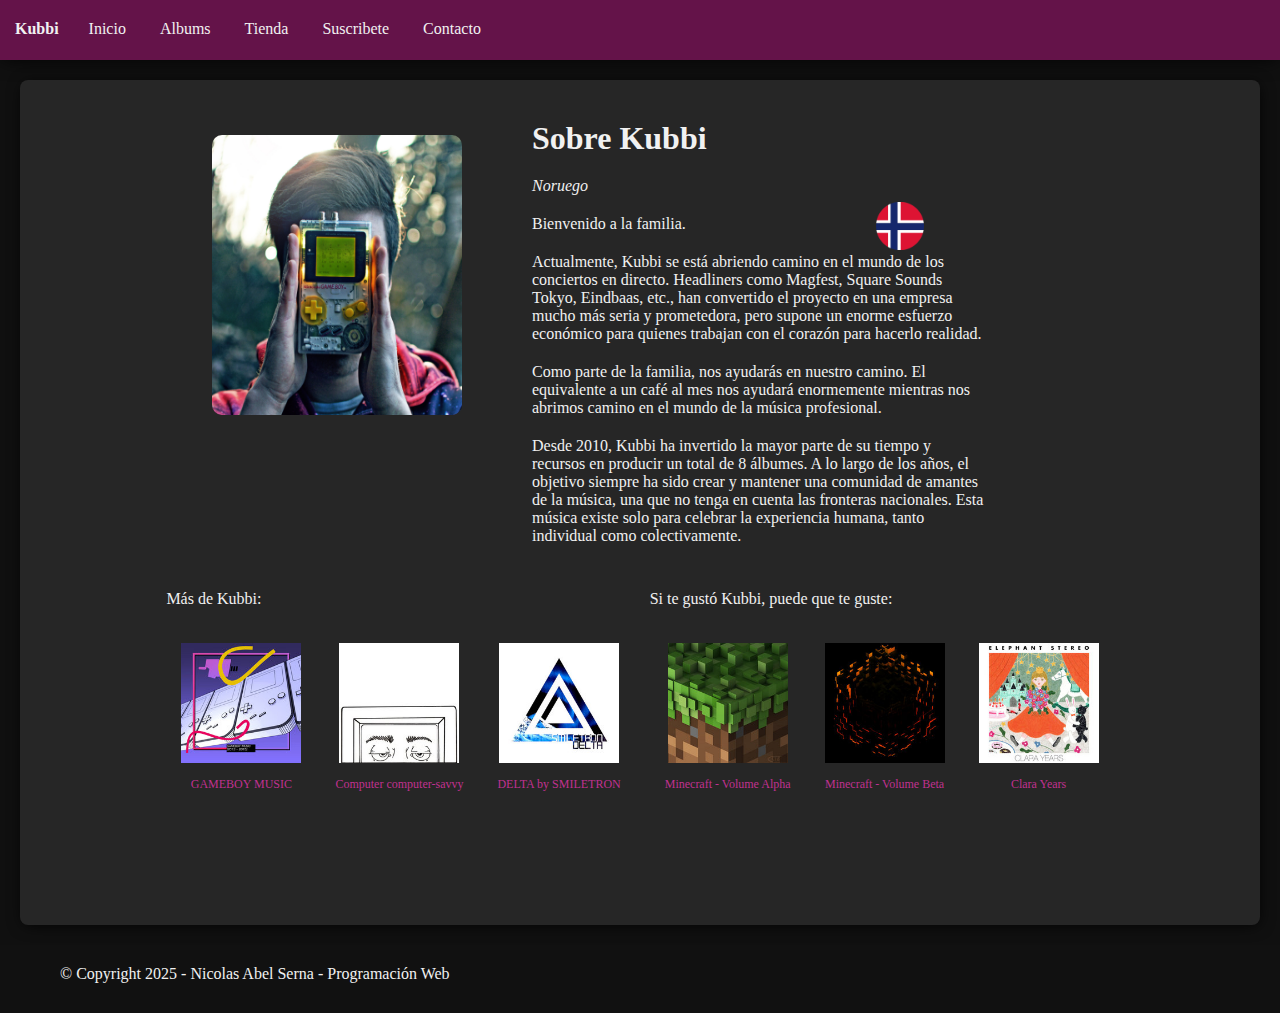
<file: index.html>
<!DOCTYPE html>
<html lang="es">
  <head>
    <meta charset="UTF-8" />
    <meta name="viewport" content="width=device-width, initial-scale=1.0" />
    <title>Kubbi | Música de 8 bits</title>
    <link rel="icon" type="image/png" href="images/favicon.png" />
    <link rel="stylesheet" href="styles/main.css" />
  </head>

  <body>
    <header class="cabecera">
      <a href="./">
        <h1 class="titulo">Kubbi</h1>
      </a>
      <nav class="menu">
        <ul>
          <a href="./">
            <li>Inicio</li>
          </a>
          <a href="pages/albums.html">
            <li>Albums</li>
          </a>
          <a href="pages/tienda.html">
            <li>Tienda</li>
          </a>
          <a href="pages/suscribete.html">
            <li>Suscribete</li>
          </a>
          <a href="pages/contacto.html">
            <li>Contacto</li>
          </a>
        </ul>
      </nav>
    </header>

    <main class="contenido-principal">
      <div class="sobre-mi">
        <div class="info">
          <img
            src="images/kubbi.jpg"
            class="logo"
            alt="Fotografía promocional de Kubbi"
          />
        </div>
        <div class="info">
          <h2 class="titulo">Sobre Kubbi</h2>
          <p class="pais">
            <img
              src="images/norway.png"
              width="48"
              alt="Icono de la bandera de Noruega"
            />
            Noruego
          </p>
          <p>Bienvenido a la familia.</p>
          <p>
            Actualmente, Kubbi se está abriendo camino en el mundo de los
            conciertos en directo. Headliners como Magfest, Square Sounds Tokyo,
            Eindbaas, etc., han convertido el proyecto en una empresa mucho más
            seria y prometedora, pero supone un enorme esfuerzo económico para
            quienes trabajan con el corazón para hacerlo realidad.
          </p>
          <p>
            Como parte de la familia, nos ayudarás en nuestro camino. El
            equivalente a un café al mes nos ayudará enormemente mientras nos
            abrimos camino en el mundo de la música profesional.
          </p>
          <p>
            Desde 2010, Kubbi ha invertido la mayor parte de su tiempo y
            recursos en producir un total de 8 álbumes. A lo largo de los años,
            el objetivo siempre ha sido crear y mantener una comunidad de
            amantes de la música, una que no tenga en cuenta las fronteras
            nacionales. Esta música existe solo para celebrar la experiencia
            humana, tanto individual como colectivamente.
          </p>
        </div>
      </div>

      <section class="extras">
        <div class="recomendaciones">
          <h2 class="titulo">Más de Kubbi:</h2>
          <ul>
            <li>
              <a
                href="https://jemappelle.bandcamp.com/album/gameboy-music-2013-2015?from=footer-ar-a2234787513"
              >
                <img src="images/recommend/game-boy-music.jpg" alt="" />
                <div class="song-info">
                  <p>GAMEBOY MUSIC</p>
                </div>
              </a>
            </li>
            <li>
              <a
                href="https://thejarthurkeenesband.bandcamp.com/album/computer-savvy"
              >
                <img src="images/recommend/computer-savvy.jpg" alt="" />
                <div class="song-info">
                  <p>Computer computer-savvy</p>
                </div>
              </a>
            </li>
            <li>
              <a
                href="https://smiletron.bandcamp.com/album/delta?from=footer-ar-a2234787513"
              >
                <img src="images/recommend/delta.jpg" alt="" />
                <div class="song-info">
                  <p>DELTA by SMILETRON</p>
                </div>
              </a>
            </li>
          </ul>
        </div>

        <div class="recomendaciones">
          <h2>Si te gustó Kubbi, puede que te guste:</h2>
          <ul>
            <li>
              <a href="https://c418.bandcamp.com/album/minecraft-volume-alpha">
                <img src="images/recommend/minecraft-alpha.jpg" alt="" />
                <div class="song-info">
                  <p>Minecraft - Volume Alpha</p>
                </div>
              </a>
            </li>
            <li>
              <a href="https://c418.bandcamp.com/album/minecraft-volume-beta">
                <img src="images/recommend/minecraft-beta.jpg" alt="" />
                <div class="song-info">
                  <p>Minecraft - Volume Beta</p>
                </div>
              </a>
            </li>
            <li>
              <a href="https://elephantstereo.bandcamp.com/album/clara-years">
                <img src="images/recommend/clara-years.jpg" alt="" />
                <div class="song-info">
                  <p>Clara Years</p>
                </div>
              </a>
            </li>
          </ul>
        </div>
      </section>
    </main>

    <footer>
      <p>&#169; Copyright 2025 - Nicolas Abel Serna - Programación Web</p>
    </footer>
  </body>
</html>
</file>
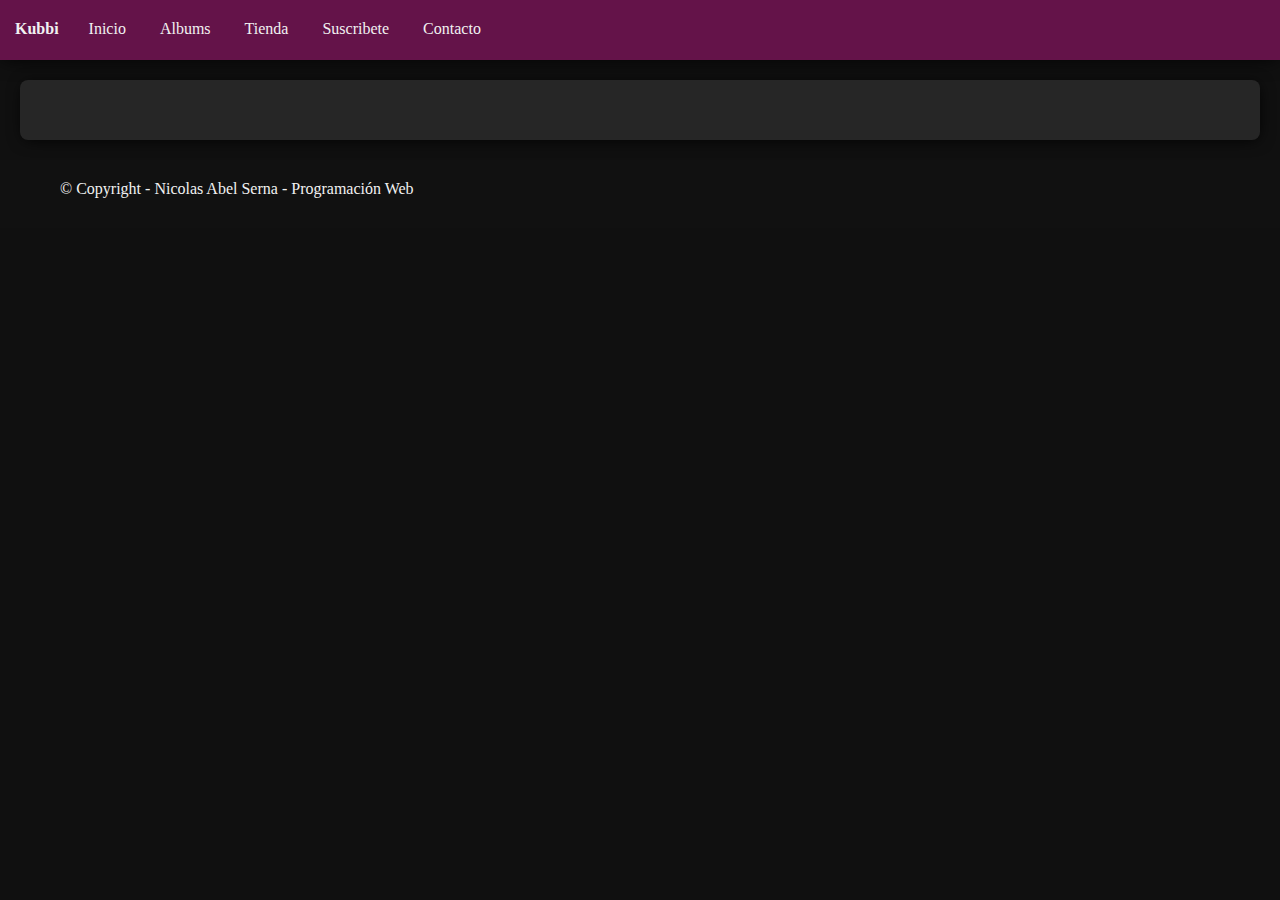
<file: pages/albums.html>
<!DOCTYPE html>
<html lang="es">
<head>
    <meta charset="UTF-8">
    <meta name="viewport" content="width=device-width, initial-scale=1.0">
    <title>Kubbi | Música de 8 bits</title>
    <link rel="stylesheet" href="/styles/main.css">
</head>
<body>

    <header class="cabecera">
        <a href="../">
            <h1 class="titulo">Kubbi</h1>
        </a>
        <nav class="menu">
            <ul>
                <a href="../">
                    <li>Inicio</li>
                </a>
                <a href="../pages/albums.html">
                    <li>Albums</li>
                </a>
                <a href="../pages/tienda.html">
                    <li>Tienda</li>
                </a>
                <a href="../pages/suscribete.html">
                    <li>Suscribete</li>
                </a>
                <a href="../pages/contacto.html">
                    <li>Contacto</li>
                </a>
            </ul>
        </nav>
    </header>

    <main class="contenido-principal">
    </main>

    <footer>
        <p>&#169; Copyright - Nicolas Abel Serna - Programación Web</p>
    </footer>
    
</body>
</html>
</file>
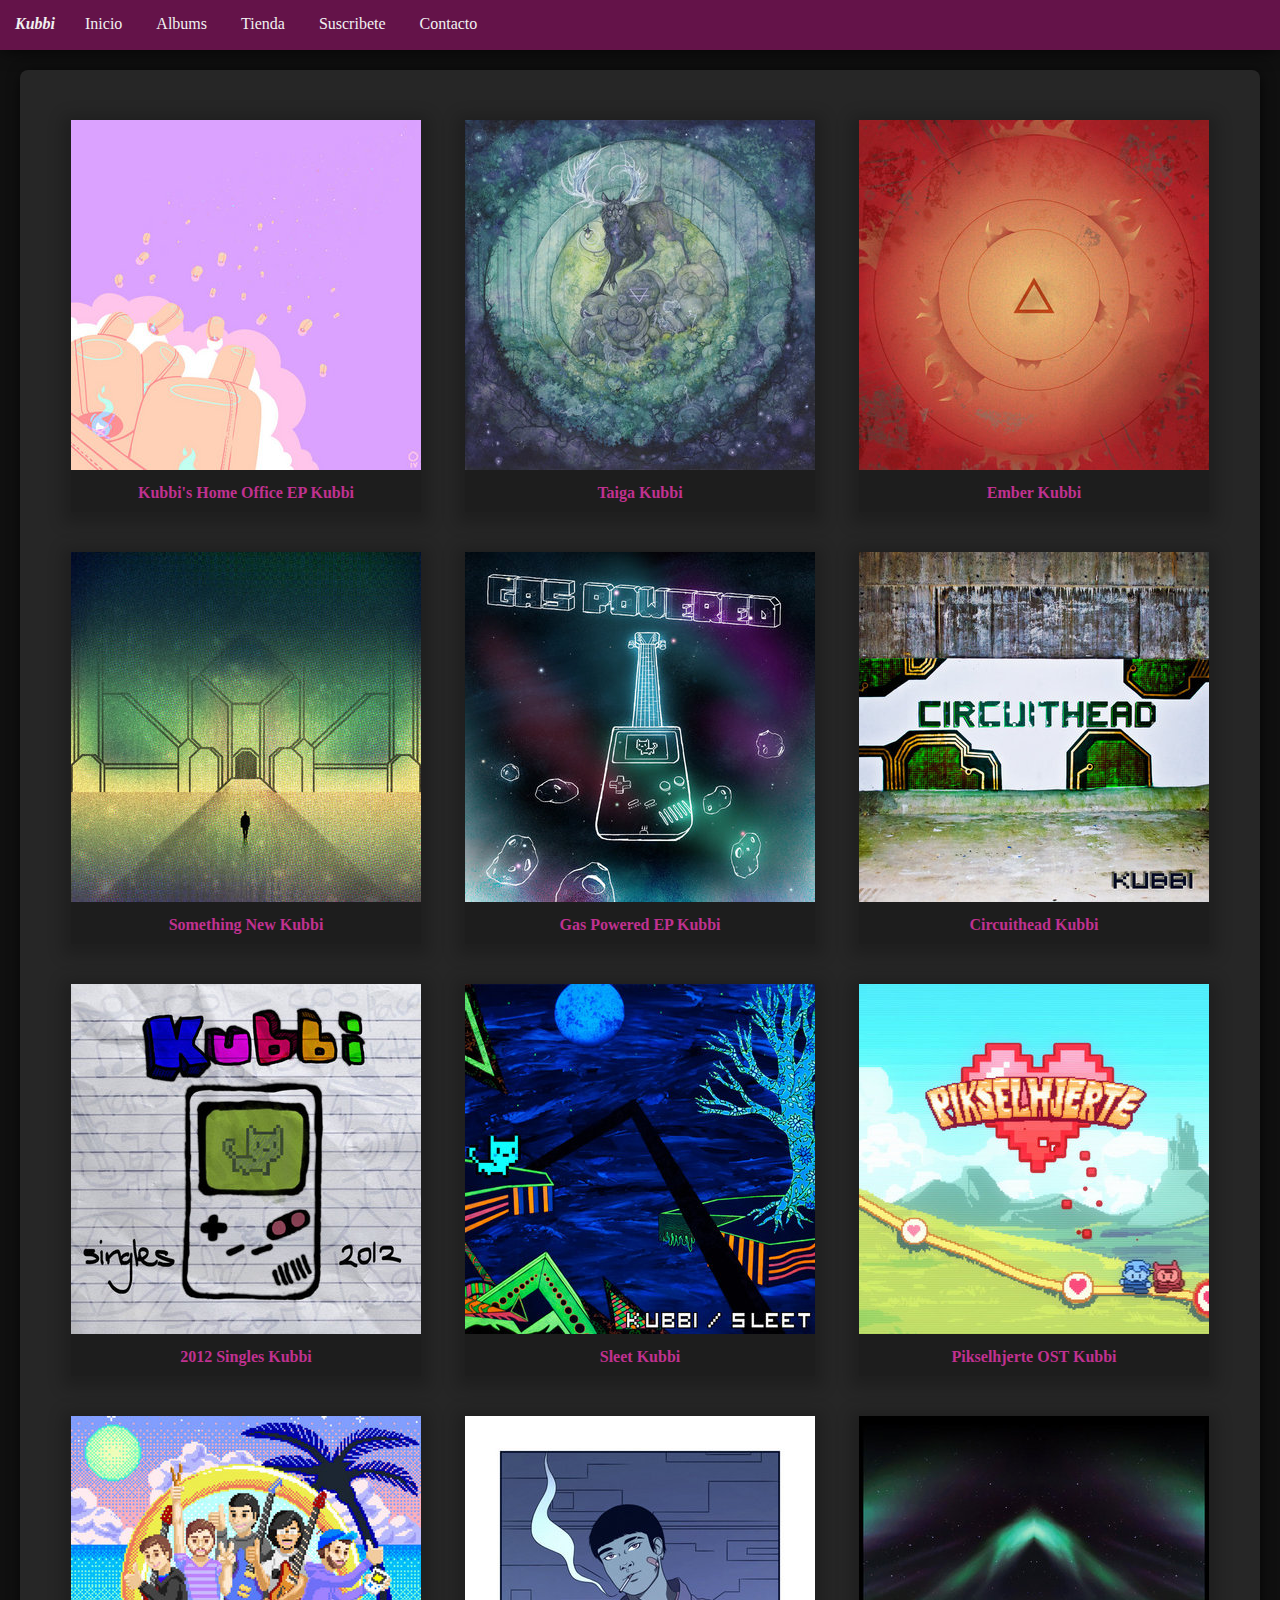
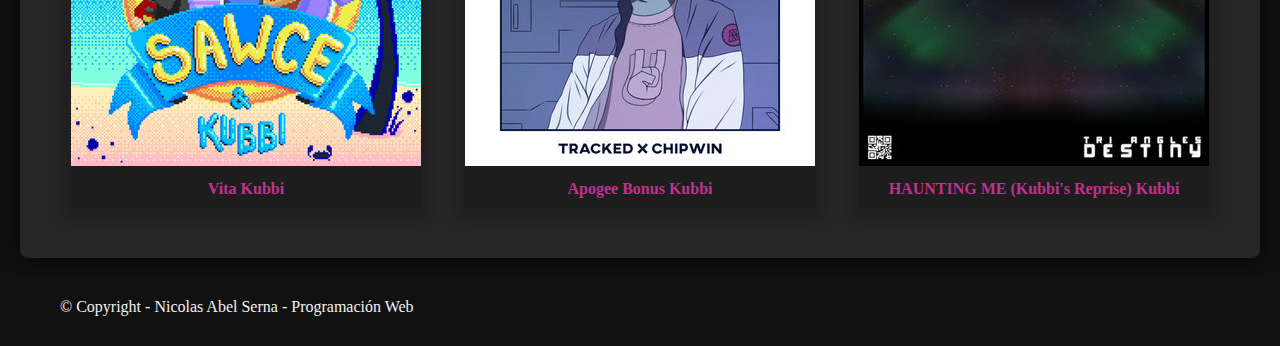
<file: src/pages/albums.html>
<!DOCTYPE html>
<html lang="es">
  <head>
    <meta charset="UTF-8" />
    <meta name="viewport" content="width=device-width, initial-scale=1.0" />
    <title>Kubbi | Música de 8 bits</title>
    <link rel="icon" type="image/png" href="../images/favicon.png" />
    <link rel="stylesheet" href="../styles/main.css" />
    <link rel="stylesheet" href="../styles/albums.css" />
  </head>
  <body>
    <header class="cabecera">
      <a href="../">
        <h1 class="titulo">Kubbi</h1>
      </a>
      <nav class="menu">
        <ul>
          <a href="../">
            <li>Inicio</li>
          </a>
          <a href="../pages/albums.html">
            <li>Albums</li>
          </a>
          <a href="../pages/tienda.html">
            <li>Tienda</li>
          </a>
          <a href="../pages/suscribete.html">
            <li>Suscribete</li>
          </a>
          <a href="../pages/contacto.html">
            <li>Contacto</li>
          </a>
        </ul>
      </nav>
    </header>

    <main class="contenido-principal">
      <div class="album-box">
        <a href="https://kubbi.bandcamp.com/album/kubbis-home-office-ep">
          <div class="album-item">
            <img src="../images/albums/12-home-office.jpg" alt="" />
          </div>
          <div class="album-item">
            <h3>Kubbi's Home Office EP Kubbi</h3>
          </div>
        </a>
      </div>
      <div class="album-box">
        <a href="https://kubbi.bandcamp.com/album/taiga">
          <div class="album-item">
            <img src="../images/albums/11-taiga.jpg" alt="" />
          </div>
          <div class="album-item">
            <h3>Taiga Kubbi</h3>
          </div>
        </a>
      </div>

      <div class="album-box">
        <a href="https://kubbi.bandcamp.com/album/ember">
          <div class="album-item">
            <img src="../images/albums/10-ember.jpg" alt="" />
          </div>
          <div class="album-item">
            <h3>Ember Kubbi</h3>
          </div>
        </a>
      </div>

      <div class="album-box">
        <a href="https://kubbi.bandcamp.com/album/something-new">
          <div class="album-item">
            <img src="../images/albums/09-something-new.jpg" alt="" />
          </div>
          <div class="album-item">
            <h3>Something New Kubbi</h3>
          </div>
        </a>
      </div>

      <div class="album-box">
        <a href="https://kubbi.bandcamp.com/album/gas-powered-ep">
          <div class="album-item">
            <img src="../images/albums/08-gas-powered.jpg" alt="" />
          </div>
          <div class="album-item">
            <h3>Gas Powered EP Kubbi</h3>
          </div>
        </a>
      </div>

      <div class="album-box">
        <a href="https://kubbi.bandcamp.com/album/circuithead">
          <div class="album-item">
            <img src="../images/albums/07-circuithead.jpg" alt="" />
          </div>
          <div class="album-item">
            <h3>Circuithead Kubbi</h3>
          </div>
        </a>
      </div>

      <div class="album-box">
        <a href="https://kubbi.bandcamp.com/album/2012-singles">
          <div class="album-item">
            <img src="../images/albums/06-2012-singles.jpg" alt="" />
          </div>
          <div class="album-item">
            <h3>2012 Singles Kubbi</h3>
          </div>
        </a>
      </div>

      <div class="album-box">
        <a href="https://kubbi.bandcamp.com/album/sleet">
          <div class="album-item">
            <img src="../images/albums/05-sleet.jpg" alt="" />
          </div>
          <div class="album-item">
            <h3>Sleet Kubbi</h3>
          </div>
        </a>
      </div>

      <div class="album-box">
        <a href="https://kubbi.bandcamp.com/album/pikselhjerte-ost">
          <div class="album-item">
            <img src="../images/albums/04-pikselhjerte.jpg" alt="" />
          </div>
          <div class="album-item">
            <h3>Pikselhjerte OST Kubbi</h3>
          </div>
        </a>
      </div>

      <div class="album-box">
        <a href="https://sawce.bandcamp.com/track/vita">
          <div class="album-item">
            <img src="../images/albums/03-vita.jpg" alt="" />
          </div>
          <div class="album-item">
            <h3>Vita Kubbi</h3>
          </div>
        </a>
      </div>

      <div class="album-box">
        <a href="https://taperealms.bandcamp.com/track/apogee-bonus">
          <div class="album-item">
            <img src="../images/albums/02-apogee.jpg" alt="" />
          </div>
          <div class="album-item">
            <h3>Apogee Bonus Kubbi</h3>
          </div>
        </a>
      </div>

      <div class="album-box">
        <a
          href="https://itsmisterangles.bandcamp.com/track/haunting-me-kubbis-reprise"
        >
          <div class="album-item">
            <img src="../images/albums/01-haunting-me.jpg" alt="" />
          </div>
          <div class="album-item">
            <h3>HAUNTING ME (Kubbi's Reprise) Kubbi</h3>
          </div>
        </a>
      </div>
    </main>

    <footer>
      <p>&#169; Copyright - Nicolas Abel Serna - Programación Web</p>
    </footer>
  </body>
</html>
</file>
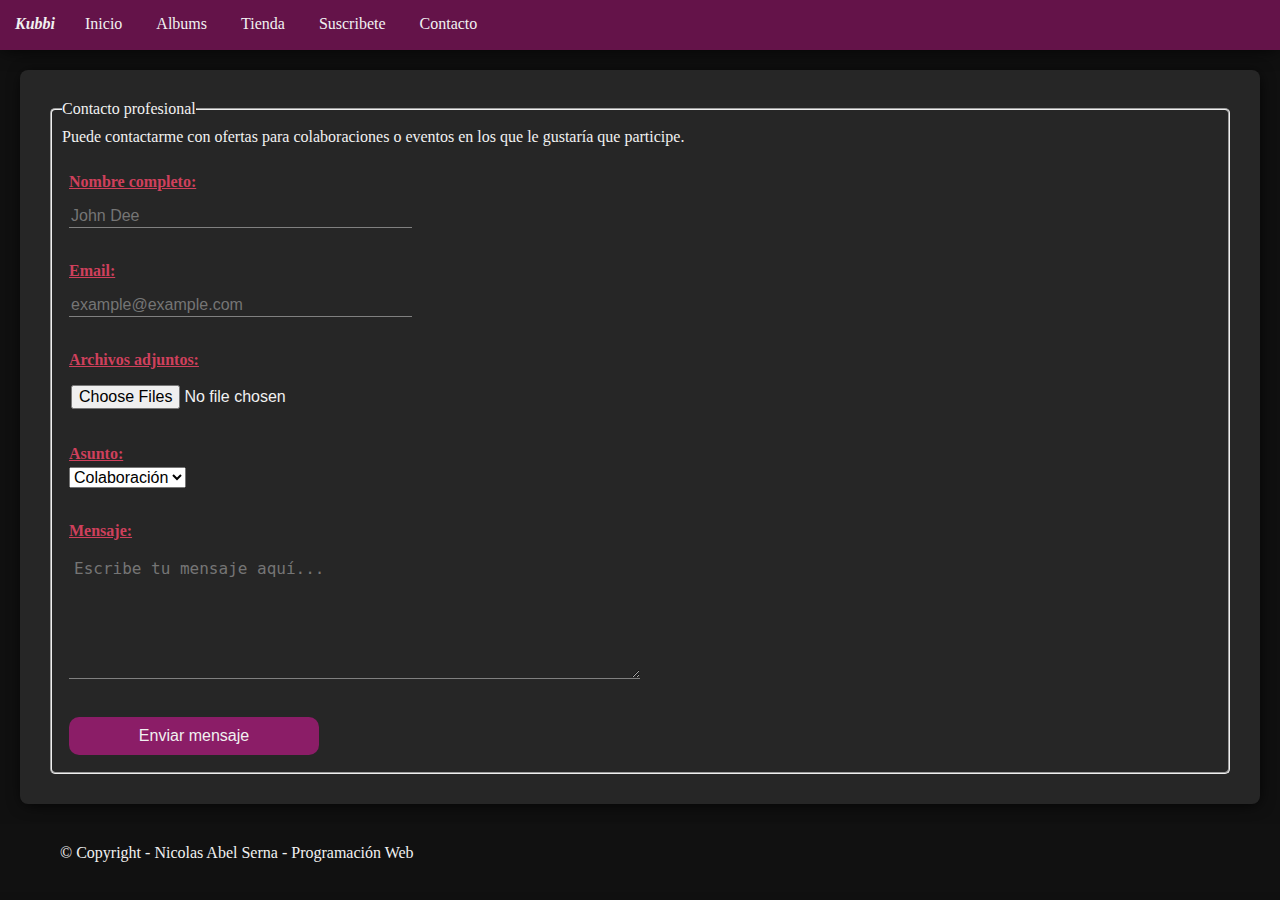
<file: src/pages/contacto.html>
<!DOCTYPE html>
<html lang="es">
  <head>
    <meta charset="UTF-8" />
    <meta name="viewport" content="width=device-width, initial-scale=1.0" />
    <title>Contacto - Kubbi | Música de 8 bits</title>
    <link rel="icon" type="image/png" href="../images/favicon.png" />
    <link rel="stylesheet" href="../styles/main.css" />
    <link rel="stylesheet" href="../styles/forms.css">
  </head>
  <body>
    <header class="cabecera">
      <a href="../">
        <h1 class="titulo">Kubbi</h1>
      </a>
      <nav class="menu">
        <ul>
          <a href="../">
            <li>Inicio</li>
          </a>
          <a href="../pages/albums.html">
            <li>Albums</li>
          </a>
          <a href="../pages/tienda.html">
            <li>Tienda</li>
          </a>
          <a href="../pages/suscribete.html">
            <li>Suscribete</li>
          </a>
          <a href="../pages/contacto.html">
            <li>Contacto</li>
          </a>
        </ul>
      </nav>
    </header>

    <main class="contenido-principal">
      <form>
        <fieldset>
          <legend>Contacto profesional</legend>
          <p>Puede contactarme con ofertas para colaboraciones o eventos en los que le gustaría que participe.</p>

          <div class="form-elem">
            <p>
              <label for="fullname">Nombre completo:</label>
            </p>
            <p>
              <input type="text" name="fullname" id="fullname" placeholder="John Dee" required>
            </p>
          </div>

          <div class="form-elem">
            <p>
              <label for="email">Email:</label>
            </p>
            <p>
              <input
                type="email"
                name="email"
                id="email"
                placeholder="example@example.com"
                required
                minlength="4"
                maxlength="40"
              />
            </p>
          </div>

          <div class="form-elem">
            <p>
              <label for="files">Archivos adjuntos:</label>
            </p>
            <p>
              <input type="file" name="files" id="files" multiple>
            </p>
          </div>

          <div class="form-elem">
            <p>
              <label for="subject">Asunto:</label>
            </p>
            <p>
              <select name="subject" id="subjectSelector">
                <option value="collaboration">Colaboración</option>
                <option value="event">Evento</option>
                <option value="other">Otro</option>
              </select>
            </p>
          </div>

          <div class="form-elem">
            <p>
              <label for="message">Mensaje:</label>
            </p>
            <p>
              <textarea
                name="message"
                id="message"
                rows="6"
                placeholder="Escribe tu mensaje aquí..."
                required
              ></textarea>
            </p>
          </div>

          <div class="form-elem">
            <p>
              <input type="submit" value="Enviar mensaje">
            </p>
          </div>

        </fieldset>
      </form>
    </main>

    <footer>
      <p>&#169; Copyright - Nicolas Abel Serna - Programación Web</p>
    </footer>
  </body>
</html>
</file>
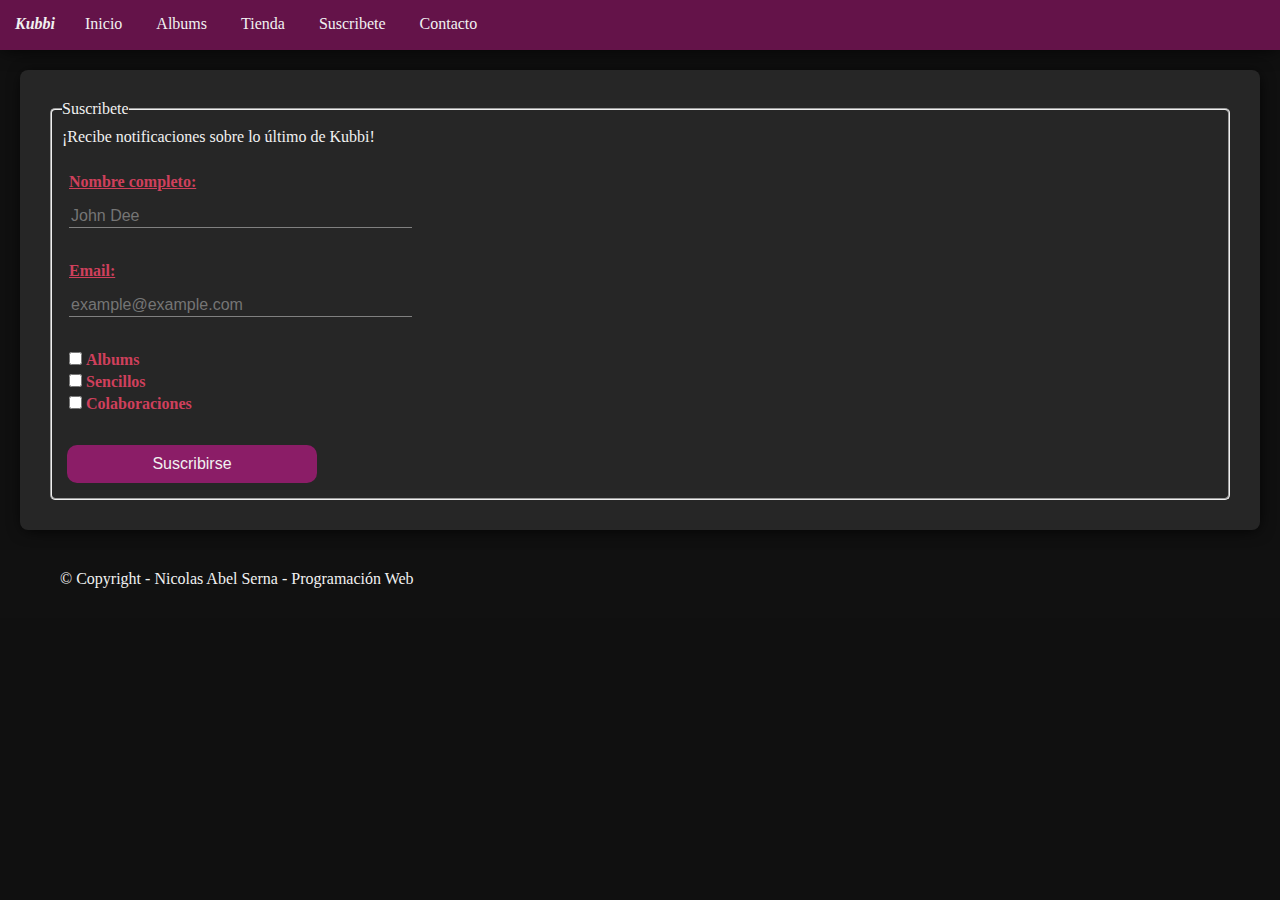
<file: src/pages/suscribete.html>
<!DOCTYPE html>
<html lang="es">
  <head>
    <meta charset="UTF-8" />
    <meta name="viewport" content="width=device-width, initial-scale=1.0" />
    <title>Suscribete - Kubbi | Música de 8 bits</title>
    <link rel="icon" type="image/png" href="../images/favicon.png" />
    <link rel="stylesheet" href="../styles/main.css" />
    <link rel="stylesheet" href="../styles/forms.css" />
  </head>
  <body>
    <header class="cabecera">
      <a href="../">
        <h1 class="titulo">Kubbi</h1>
      </a>
      <nav class="menu">
        <ul>
          <a href="../">
            <li>Inicio</li>
          </a>
          <a href="../pages/albums.html">
            <li>Albums</li>
          </a>
          <a href="../pages/tienda.html">
            <li>Tienda</li>
          </a>
          <a href="../pages/suscribete.html">
            <li>Suscribete</li>
          </a>
          <a href="../pages/contacto.html">
            <li>Contacto</li>
          </a>
        </ul>
      </nav>
    </header>

    <main class="contenido-principal">
      <form>
        <fieldset>
          <legend>Suscribete</legend>
          <p>¡Recibe notificaciones sobre lo último de Kubbi!</p>

          <div class="form-elem">
            <p>
              <label for="fullname">Nombre completo:</label>
            </p>
            <p>
              <input
                type="text"
                name="fullname"
                id="fullname"
                placeholder="John Dee"
                required
                minlength="4"
                maxlength="64"
              />
            </p>
          </div>

          <div class="form-elem">
            <p>
              <label for="email">Email:</label>
            </p>
            <p>
              <input
                type="email"
                name="email"
                id="email"
                placeholder="example@example.com"
                required
                minlength="4"
                maxlength="40"
              />
            </p>
          </div>

          <div class="form-elem">
            <p>
              <input type="checkbox" name="albums" id="albums" value="Albums" />
              <label for="albums" class="option-label">Albums</label>
            </p>
            <p>
              <input
                type="checkbox"
                name="singles"
                id="singles"
                value="Singles"
              />
              <label for="singles" class="option-label">Sencillos</label>
            </p>
            <p>
              <input type="checkbox" name="colab" id="colab" value="colab" />
              <label for="colab" class="option-label">Colaboraciones</label>
            </p>
          </div>

          <div class="form-elem">
            <input type="submit" value="Suscribirse" />
          </div>
        </fieldset>
      </form>
    </main>

    <footer>
      <p>&#169; Copyright - Nicolas Abel Serna - Programación Web</p>
    </footer>
  </body>
</html>
</file>
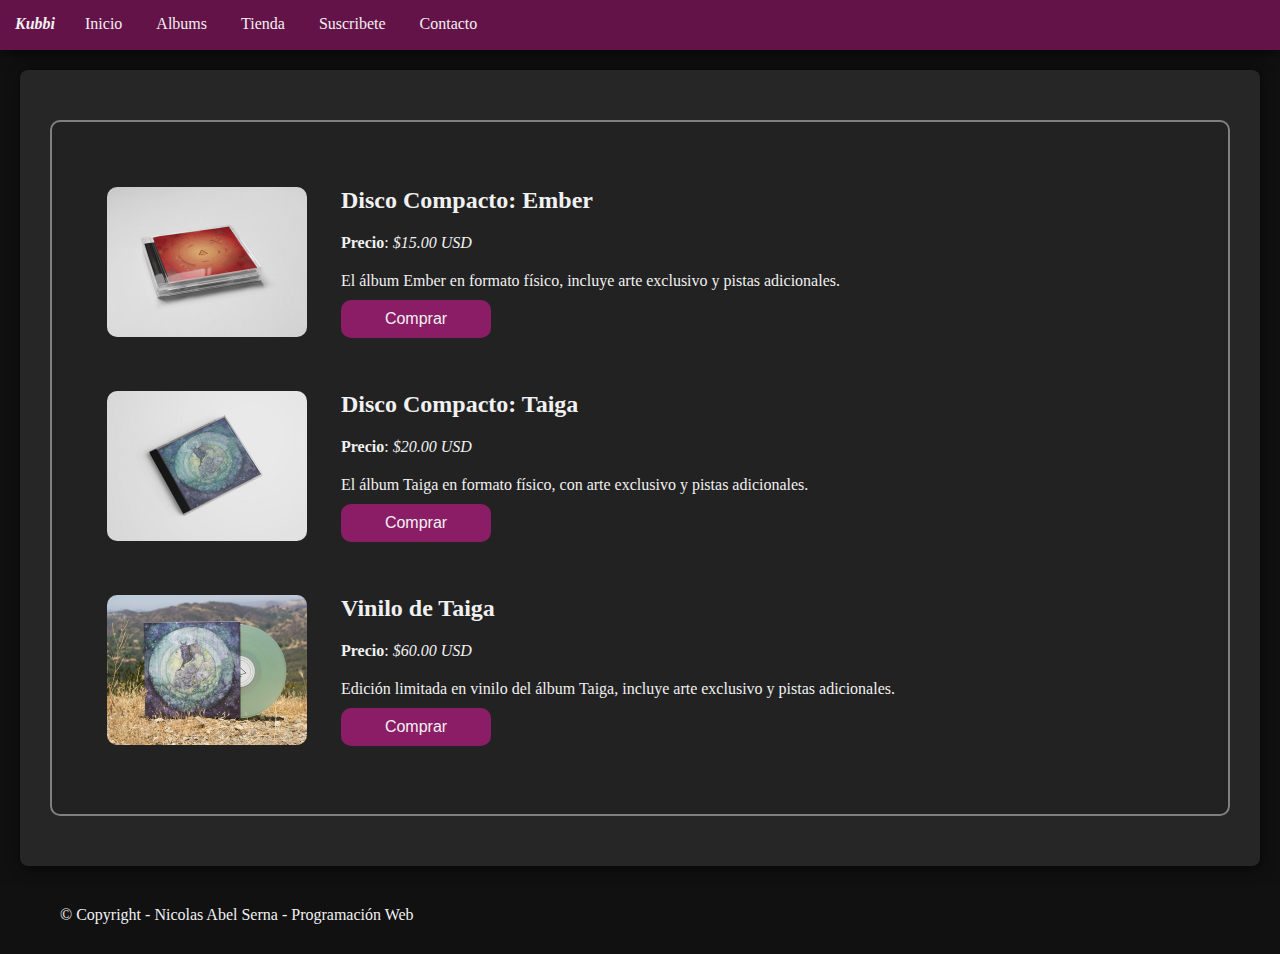
<file: src/pages/tienda.html>
<!DOCTYPE html>
<html lang="es">
  <head>
    <meta charset="UTF-8" />
    <meta name="viewport" content="width=device-width, initial-scale=1.0" />
    <title>Tienda - Kubbi | Música de 8 bits</title>
    <link rel="icon" type="image/png" href="../images/favicon.png" />
    <link rel="stylesheet" href="../styles/main.css" />
    <link rel="stylesheet" href="../styles/tienda.css">
  </head>
  <body>
    <header class="cabecera">
      <a href="../">
        <h1 class="titulo">Kubbi</h1>
      </a>
      <nav class="menu">
        <ul>
          <a href="../">
            <li>Inicio</li>
          </a>
          <a href="../pages/albums.html">
            <li>Albums</li>
          </a>
          <a href="../pages/tienda.html">
            <li>Tienda</li>
          </a>
          <a href="../pages/suscribete.html">
            <li>Suscribete</li>
          </a>
          <a href="../pages/contacto.html">
            <li>Contacto</li>
          </a>
        </ul>
      </nav>
    </header>

    <main class="contenido-principal">

      <div class="shop-container">
        <div class="shop-item">
          <div class="item-logo">
            <img src="../images/disco-compacto-ember.jpg" alt="Disco compacto del álbum Ember" />
          </div>
          <div class="item-info">
            <h2>Disco Compacto: Ember</h2>
            <p><strong>Precio</strong>: <em>$15.00 USD</em></p>
            <p>
              El álbum Ember en formato físico, incluye arte exclusivo y pistas adicionales.
            </p>
            <button class="buy-button">Comprar</button>
          </div>
        </div>

        <div class="shop-item">
          <div class="item-logo">
            <img src="../images/disco-compacto-taiga.jpg" alt="Disco compacto del álbum Taiga" />
          </div>
          <div class="item-info">
            <h2>Disco Compacto: Taiga</h2>
            <p><strong>Precio</strong>: <em>$20.00 USD</em></p>
            <p>
              El álbum Taiga en formato físico, con arte exclusivo y pistas adicionales.
            </p>
            <button class="buy-button">Comprar</button>
          </div>
        </div>

        <div class="shop-item">
          <div class="item-logo">
            <img src="../images/vinilo-taiga.jpg" alt="Disco compacto de vinilo del álbum Taiga" />
          </div>
          <div class="item-info">
            <h2>Vinilo de Taiga</h2>
            <p><strong>Precio</strong>: <em>$60.00 USD</em></p>
            <p>
              Edición limitada en vinilo del álbum Taiga, incluye arte exclusivo y pistas adicionales.
            </p>
            <button class="buy-button">Comprar</button>
          </div>
        </div>
      </div>

    </main>

    <footer>
      <p>&#169; Copyright - Nicolas Abel Serna - Programación Web</p>
    </footer>
  </body>
</html>
</file>
<file: styles/main.css>
* {
    padding: 0;
    margin: 0;
    font-size: 16px;
}

body {
    background-color: #101010;
    color: #f1f1f1;
}

.cabecera {
    background-color: rgb(100, 19, 73);
    box-shadow: 0px 1px 20px -3px #000;
}

.cabecera .titulo {
    float: left;
    color: #f1f1f1;
    padding-top: 20px;
    padding-left: 15px;
    padding-right: 15px;
}

.cabecera .menu ul {
    list-style: none;
}

.cabecera .menu li {
    display: inline-block;
    margin: auto;
    height: 40px;
    padding-top: 20px;
    padding-left: 15px;
    padding-right: 15px;
}

.cabecera .menu a {
    text-decoration: none;
    color: #f1f1f1;
}

.cabecera .menu li:hover {
    background-color: rgb(139, 29, 103);
}

.sobre-mi .logo {
    width: 250px;
    height: 280px;
}

.sobre-mi .info {
    display: inline-block;
}

main {
    text-align: center;
    margin: auto;
    background-color: #262626;
    padding: 30px;
    margin: 20px;
    border-radius: 8px;
    box-shadow: 1px 2px 16px -3px #000;
}

.sobre-mi {
    min-width: 100%;
    text-align: center;
    margin-bottom: 20px;
}

.info {
    width: 40%;
    float: left;
}

.info img {
    float: right;
    margin-right: 60px;
    margin-top: 25px;
    border-radius: 10px;
}

.info p, .info h2 {
    text-align: left;
    padding: 10px;
}

.info .titulo {
    font-size: 2em;
}

.info .pais {
    font-style: italic;
}

.extras {
    text-align: center;
    margin: 0 auto;
}

.recomendaciones {
    display: inline-block;
    padding: 5px;
    margin: auto;
    min-height: 300px;
    position: relative;
    margin-top: 30px;
}

.recomendaciones h2 {
    font-size: 1em;
    font-weight: normal;
    text-align: left;
    margin-bottom: 15px;
}

.recomendaciones img {
    margin-bottom: 10px;
}

.recomendaciones li {
    max-width: 180px;
    display: inline-block;
    list-style: none;
    padding: 20px 15px;
}

.recomendaciones .song-info p {
    font-size: 0.75em;
    padding-bottom: 10px;
}

.recomendaciones img {
    width: 120px;
    height: 120px;
}

footer {
    background-color: #111111;
    color: #f1f1f1;
    padding: 20px;
}

footer p {
    margin-left: 40px;
    margin-bottom: 10px;
}

a {
    text-decoration: none;
    color: rgb(192, 49, 144);
}

@media (max-width: 768px) {
    .info {
        width: 100%;
        float: none;
    }

    .info img {
        float: none;
        margin: 0 auto;
        display: block;
    }
}
</file>
<file: src/styles/main.css>
* {
    padding: 0;
    margin: 0;
    font-size: 16px;
    box-sizing: border-box;
}

body {
    background-color: #101010;
    color: #f1f1f1;
}

.cabecera {
    background-color: rgb(100, 19, 73);
    box-shadow: 0px 1px 20px -3px #000;
}

.cabecera .titulo {
    float: left;
    color: #f1f1f1;
    padding: 15px 15px 35px 15px;
    font-style: italic;
}

.cabecera .menu ul {
    list-style: none;
}

.cabecera .menu li {
    display: inline-block;
    margin: auto;
    height: 40px;
    padding: 15px 15px 35px 15px;
}

.cabecera .menu a {
    text-decoration: none;
    color: #f1f1f1;
}

.cabecera .menu li:hover {
    background-color: rgb(139, 29, 103);
}

.sobre-mi .logo {
    width: 250px;
    height: 280px;
}

.sobre-mi .info {
    display: inline-block;
}

main {
    text-align: center;
    margin: auto;
    background-color: #262626;
    padding: 30px;
    margin: 20px;
    border-radius: 8px;
    box-shadow: 1px 2px 16px -3px #000;
}

.sobre-mi {
    min-width: 100%;
    text-align: center;
    margin-bottom: 20px;
}

.info {
    width: 40%;
    float: left;
}

.info img {
    float: right;
    margin-right: 60px;
    margin-top: 25px;
    border-radius: 10px;
}

.info p, .info h2 {
    text-align: left;
    padding: 10px;
}

.info .titulo {
    font-size: 2em;
}

.info .pais {
    font-style: italic;
}

.extras {
    text-align: center;
    margin: 0 auto;
}

.recomendaciones {
    display: inline-block;
    padding: 5px;
    margin: auto;
    min-height: 300px;
    position: relative;
    margin-top: 30px;
}

.recomendaciones h2 {
    font-size: 1em;
    font-weight: normal;
    text-align: left;
    margin-bottom: 15px;
}

.recomendaciones img {
    margin-bottom: 10px;
}

.recomendaciones li {
    max-width: 180px;
    display: inline-block;
    list-style: none;
    padding: 20px 15px;
}

.recomendaciones .song-info p {
    font-size: 0.75em;
    padding-bottom: 10px;
}

.recomendaciones img {
    width: 120px;
    height: 120px;
}

footer {
    background-color: #111111;
    color: #f1f1f1;
    padding: 20px;
}

footer p {
    margin-left: 40px;
    margin-bottom: 10px;
}

a {
    text-decoration: none;
    color: rgb(192, 49, 144);
}

@media (max-width: 1000px) {
    .info {
        width: 100%;
        float: none;
    }

    .info img {
        float: none;
        margin: 0 auto;
        display: block;
    }

    .info .pais {
        text-align: left;
        max-width: 50px;
        line-height: 35px;
    }
}
</file>
<file: src/styles/albums.css>
.album-box {
    display: inline-block;
    margin: 20px;
    background-color: #1d1d1d;
    box-shadow: 0px 4px 15px 8px rgba(7, 7, 7, 0.2);
    transition: all 250ms ease-in-out;
}

.album-box .album-item img {
        width: 100%;
    }

.album-box .album-item h3 {
    margin: 10px 0;
}

.album-box:hover {
    transform: scale(1.1);
}
</file>
<file: src/styles/forms.css>
form {
    text-align: left;
}

form fieldset {
    padding: 10px;
    border-radius: 5px;
}

.form-elem {
    padding: 5px;
    margin-top: 20px;
}

.form-elem p {
    padding: 2px;
}

.form-elem label {
    font-weight: bold;
    text-decoration: underline;
    color: rgb(207, 64, 92);
}

.form-elem .option-label {
    text-decoration: none;
}

.form-elem input[type="email"],
.form-elem input[type="text"],
.form-elem input[type="password"],
.form-elem input[type="file"] {
    background: none;
    color: #f1f1f1;
    min-width: 30%;
    max-width: 100%;
    padding: 2px;
    border: none;
    border-bottom: 1px solid gray;
    margin-top: 10px;
}

.form-elem input[type="file"] {
    border: none;
}

.form-elem input[type="submit"] {
    padding: 10px;
    min-width: 250px;
    background-color: rgb(139, 29, 103);
    border: none;
    border-radius: 10px;
    color: #f1f1f1;
}

.form-elem input[type="submit"]:hover { 
    background-color: rgb(100, 19, 73);
    cursor: pointer;
}

.form-elem textarea {
    background: none;
    color: #f1f1f1;
    min-width: 50%;
    max-width: 100%;
    padding: 5px;
    border: none;
    border-bottom: 1px solid gray;
    margin-top: 10px;
    resize: vertical;
}
</file>
<file: src/styles/tienda.css>
.shop-container {
    text-align: left;
    background-color: #222222;
    border: 2px solid gray;
    border-radius: 10px;
    padding: 20px;
    margin: 20px auto;
    width: 100%;
    max-width: 1800px;
}

.shop-item {
    margin-bottom: 40px;
    margin-top: 40px;
    padding: 5px;
}

.item-logo, .item-info {
    display: inline-block;
    vertical-align: top;
}

.item-logo img {
    width: 200px;
    height: auto;
    margin-left: 30px;
    margin-right: 30px;
    border-radius: 10px;
}

.item-info h2 {
    color: #f1f1f1;
    margin-bottom: 10px;
    font-size: 1.5em;
}

.item-info p {
    color: #f1f1f1;
    padding: 10px 0;
}

.item-info button {
    padding: 10px;
    min-width: 150px;
    background-color: rgb(139, 29, 103);
    border: none;
    border-radius: 10px;
    color: #f1f1f1;
    font-size: 1em;
}

.item-info button:hover {
    background-color: rgb(100, 19, 73);
    cursor: pointer;
}

@media (max-width: 1000px) {
    .item-logo, .item-info {
        text-align: left;
        height: auto;
        margin: 0 0;
        margin-bottom: 15px;
    }

    .item-logo {
        text-align: center;
        width: 100%;
    }

    .item-logo img {
        width: 100%;
        height: auto;
        margin: auto;
        text-align: center;
    }
}
</file>
